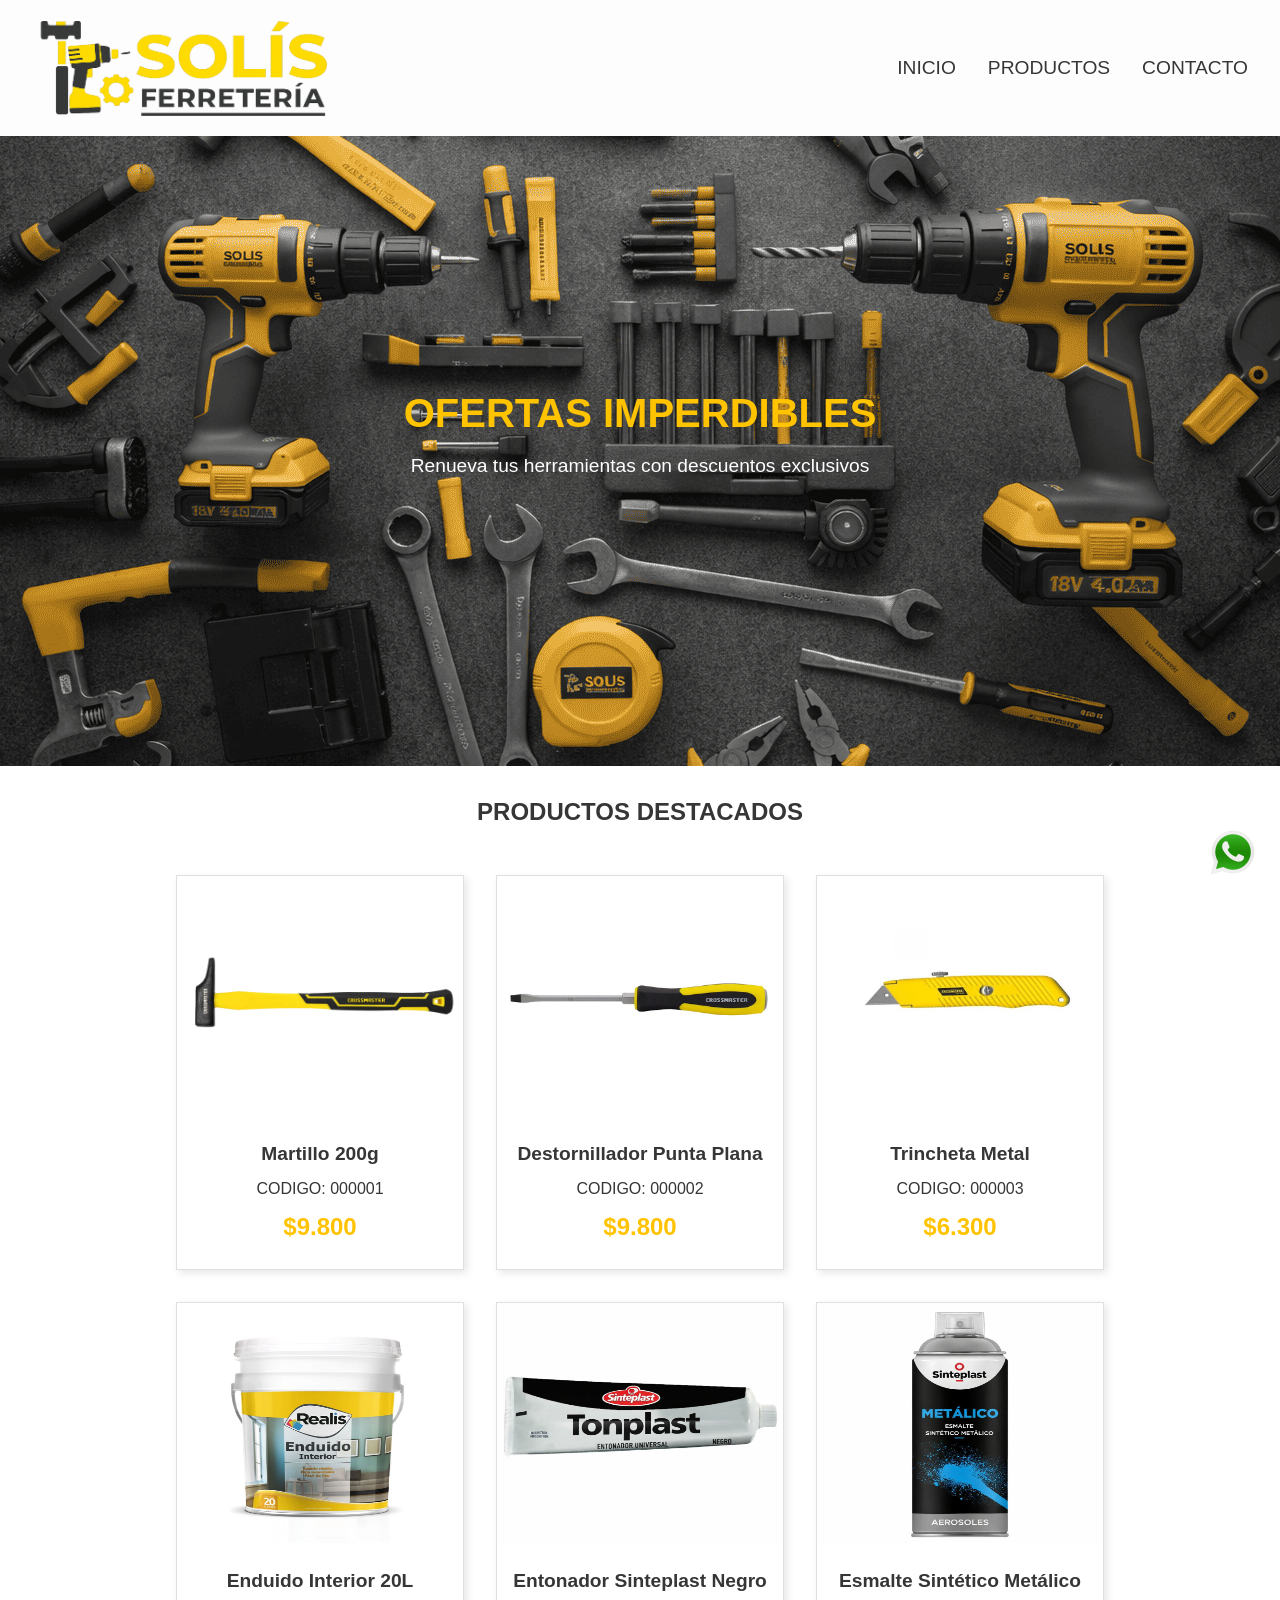
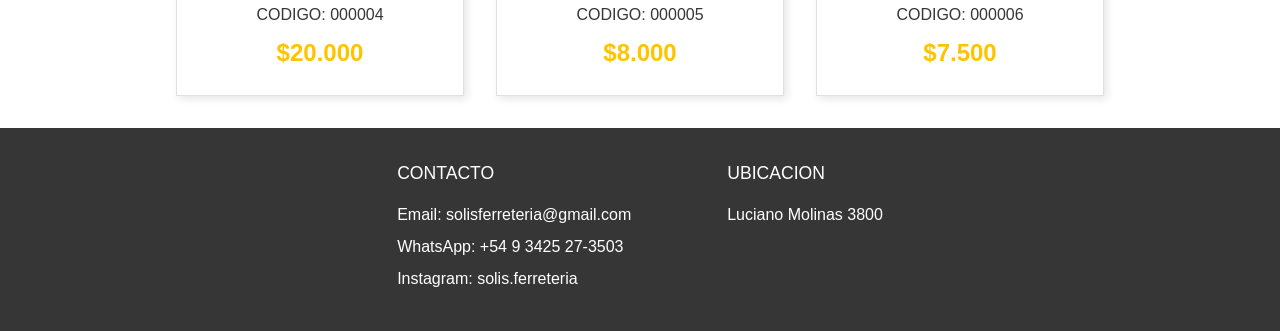
<file: index.html>
<!DOCTYPE html>
<html lang="en">
<head>
    <meta charset="UTF-8">
    <meta name="viewport" content="width=device-width, initial-scale=1.0">
    <title>Solís Ferretería</title>
    <meta name="description" content="Aprovecha ofertas imperdibles en Solís Ferretería. Encuentra herramientas, pinturas y artículos de construcción con descuentos exclusivos en Santa Fe. ¡Renueva tu hogar hoy!">
    <meta name="keywords" content="Solís Ferretería, ferretería en Santa Fe, herramientas, construcción, ofertas herramientas, materiales de construcción, Luciano Molinas 3800, ferretería cerca de mí">
    <link rel="stylesheet" href="./css/estilos.css">
    <link rel="preconnect" href="https://fonts.googleapis.com">
    <link rel="preconnect" href="https://fonts.gstatic.com" crossorigin>
    <link href="https://fonts.googleapis.com/css2?family=Gabarito:wght@400..900&family=Montserrat:ital,wght@0,100..900;1,100..900&family=Nunito:ital,wght@0,200..1000;1,200..1000&display=swap" rel="stylesheet">
    <title>Bootstrap demo</title>
    <link href="https://cdn.jsdelivr.net/npm/bootstrap@5.3.8/dist/css/bootstrap.min.css" rel="stylesheet" integrity="sha384-sRIl4kxILFvY47J16cr9ZwB07vP4J8+LH7qKQnuqkuIAvNWLzeN8tE5YBujZqJLB" crossorigin="anonymous">
</head>
<body>
    <header>
        <a href="index.html" class="logo">
            <img src="img/logo.png" alt="Solís Ferretería" height="120rem" width="auto">
        </a>
        <nav>
            <ul>
                <li><a href="./index.html">INICIO</a></li>
                <li><a href="./pages/productos.html">PRODUCTOS</a></li>
                <li><a href="./pages/contacto.html">CONTACTO</a></li>
            </ul>
        </nav>
    </header>

    <main>
        <section class="ofertas">
            <div class="portada-ofertas">
                <h1>OFERTAS IMPERDIBLES</h1> 
                <p>Renueva tus herramientas con descuentos exclusivos</p> 
            </div>
        </section>
        <section class="productos">
            <h2>PRODUCTOS DESTACADOS</h2>
            <div class="lista-productos">

                <div class="tarjeta-producto">
                    <img src="img/producto1.jpg" alt="Martillo de carpintero de 200 gramos">
                    <div class="info-producto">
                        <p class="nombre">Martillo 200g</p>
                        <p>CODIGO: 000001</p>
                        <p class="precio">$9.800</p>
                    </div>
                </div>

                <div class="tarjeta-producto">
                    <img src="img/producto2.jpg" alt="Destornillador de punta plana">
                    <div class="info-producto">
                        <p class="nombre">Destornillador Punta Plana</p>
                        <p>CODIGO: 000002</p>
                        <p class="precio">$9.800</p>
                    </div>
                </div>

                <div class="tarjeta-producto">
                    <img src="img/producto3.jpg" alt="Trincheta de metal">
                    <div class="info-producto">
                        <p class="nombre">Trincheta Metal</p>
                        <p>CODIGO: 000003</p>
                        <p class="precio">$6.300</p>
                    </div>
                </div>

                <div class="tarjeta-producto">
                    <img src="img/producto4.jpg" alt="Enduido Interior 20L">
                    <div class="info-producto">
                        <p class="nombre">Enduido Interior 20L</p>
                        <p>CODIGO: 000004</p>
                        <p class="precio">$20.000</p>
                    </div>
                </div>

                <div class="tarjeta-producto">
                    <img src="img/producto5.jpeg" alt="Entonador Sinteplast Negro">
                    <div class="info-producto">
                        <p class="nombre">Entonador Sinteplast Negro</p>
                        <p>CODIGO: 000005</p>
                        <p class="precio">$8.000</p>
                    </div>
                </div>

                <div class="tarjeta-producto">
                    <img src="img/producto6.jpeg" alt="Esmalte Sintético Metálico">
                    <div class="info-producto">
                        <p class="nombre">Esmalte Sintético Metálico</p>
                        <p>CODIGO: 000006</p>
                        <p class="precio">$7.500</p>
                    </div>
                </div>

            </div>
        </section>
    </main>

    <footer>
        <div>
            <p class="titulo-footer">CONTACTO</p>
            <p>Email: solisferreteria@gmail.com</p>
            <p>WhatsApp: +54 9 3425 27-3503</p>
            <p>Instagram: solis.ferreteria</p>
        </div>
        <div>
            <p class="titulo-footer">UBICACION</p>
            <p>Luciano Molinas 3800</p>
        </div>
    </footer>
    <script src="https://cdn.jsdelivr.net/npm/bootstrap@5.3.3/dist/js/bootstrap.bundle.min.js" defer></script>
    <a href="https://wa.me/5493425273503" class="whatsapp-btn" target="_blank">
        <img src="img/WhatsApp.png" alt="Contactar a Solís Ferretería por WhatsApp">
    </a>
</body>
</html>
</file>
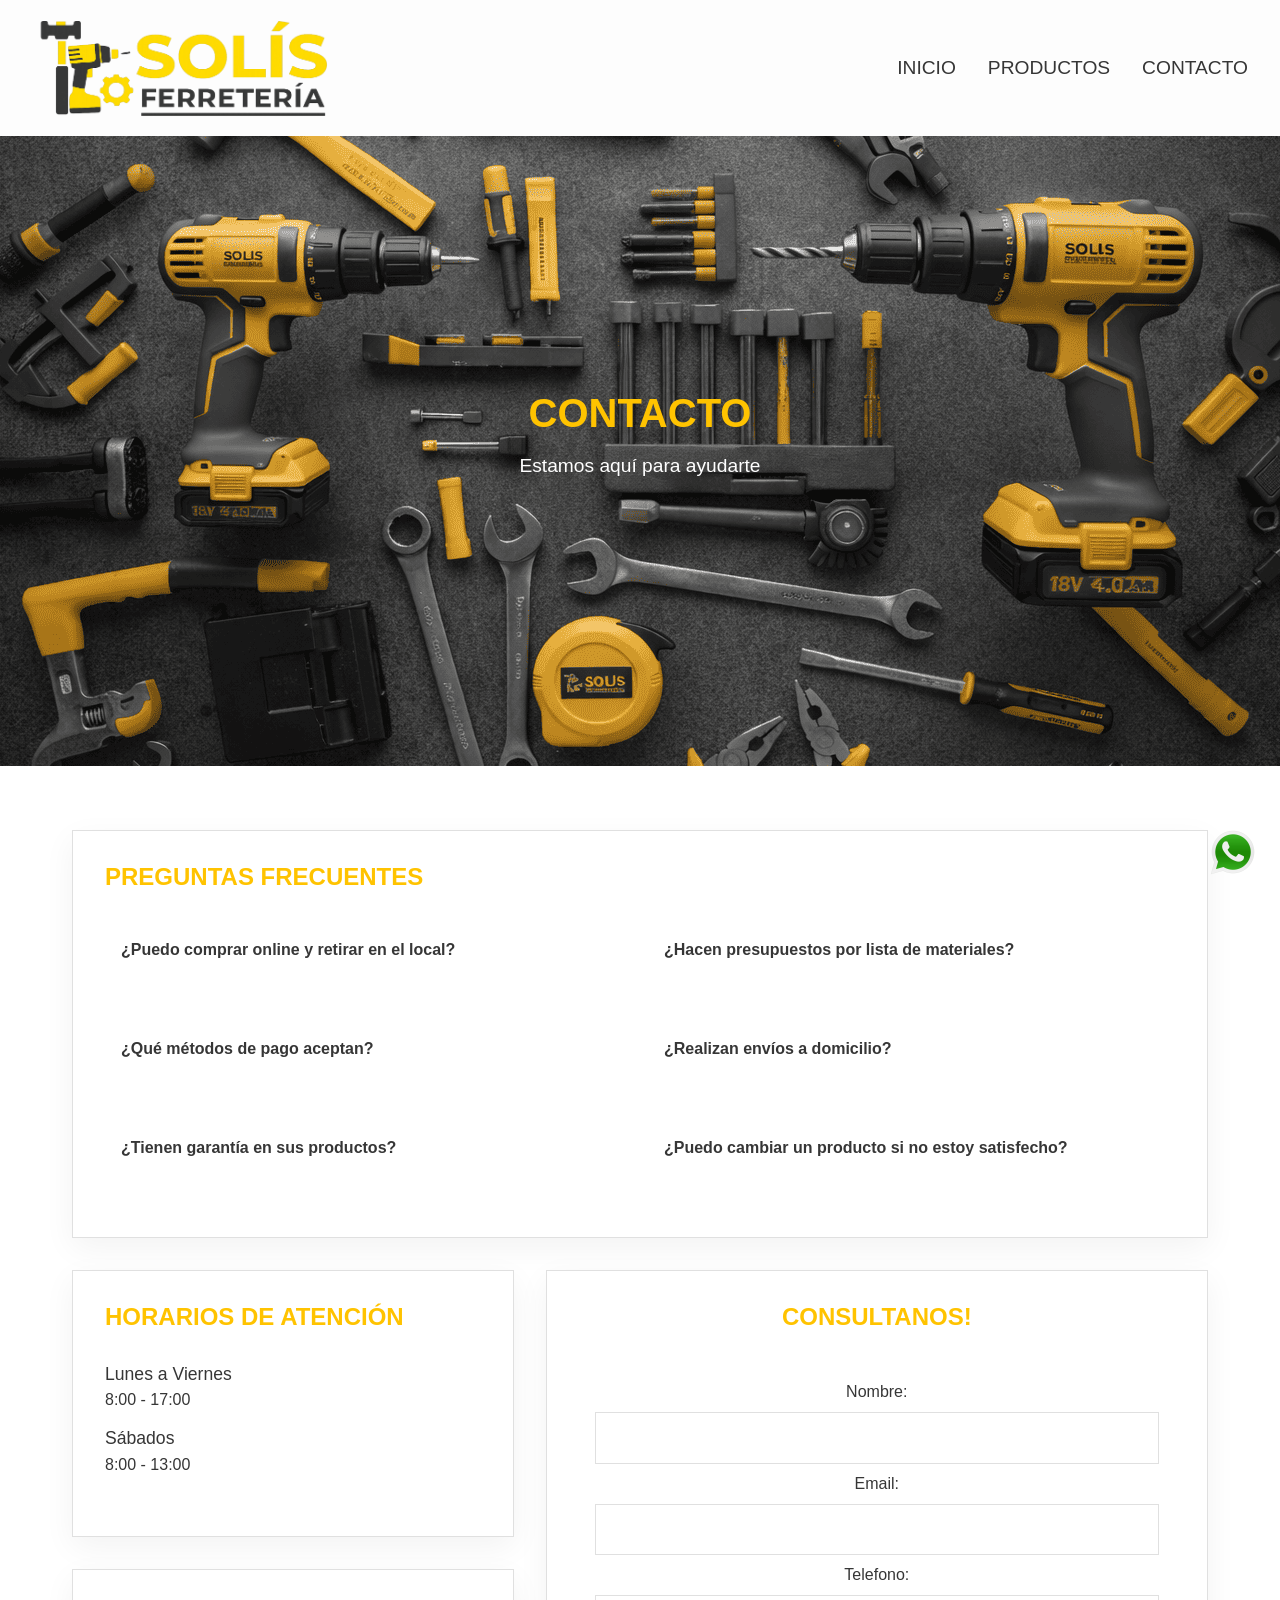
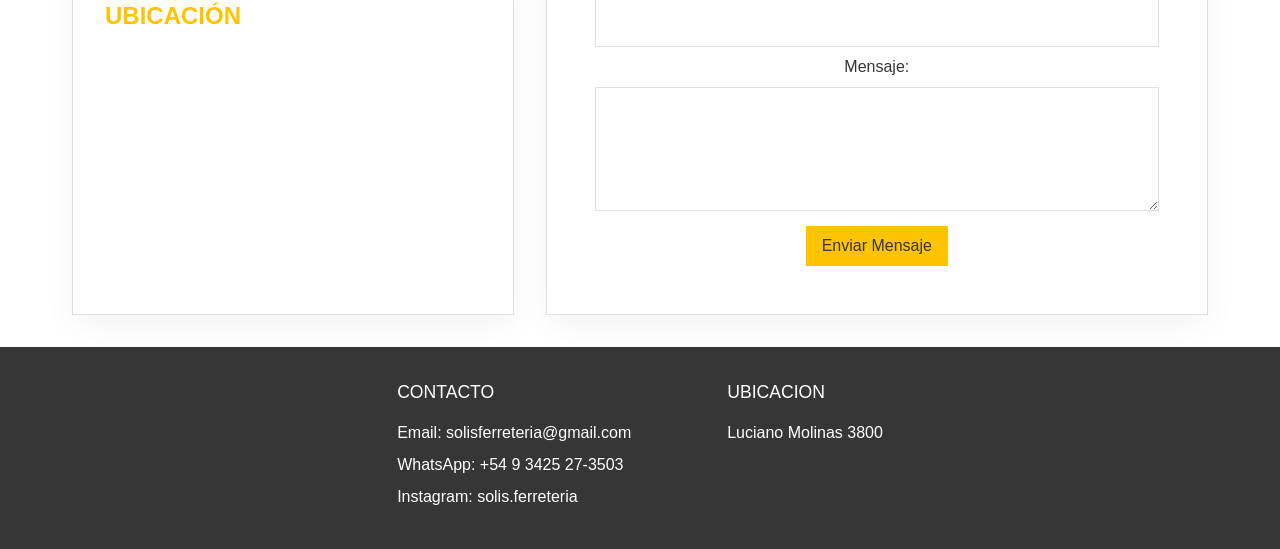
<file: pages/contacto.html>
<!DOCTYPE html>
<html lang="en">
<head>
    <meta charset="UTF-8">
    <meta name="viewport" content="width=device-width, initial-scale=1.0">
    <title>Solís Ferretería Contacto</title>
    <meta name="description" content="¿Tenés dudas sobre nuestros productos o necesitás un presupuesto? Contactate con Solís Ferretería. Respondemos tus consultas por formulario, WhatsApp o en nuestro local.">
    <meta name="keywords" content="contacto Solís Ferretería, presupuestos de materiales, envíos a domicilio Santa Fe, comprar por WhatsApp ferretería, retiro en local, horarios ferretería">
    <link rel="stylesheet" href="../css/estilos.css">
    <link rel="preconnect" href="https://fonts.googleapis.com">
    <link rel="preconnect" href="https://fonts.gstatic.com" crossorigin>
    <link href="https://fonts.googleapis.com/css2?family=Gabarito:wght@400..900&family=Montserrat:ital,wght@0,100..900;1,100..900&family=Nunito:ital,wght@0,200..1000;1,200..1000&display=swap" rel="stylesheet">
    <title>Bootstrap demo</title>
    <link href="https://cdn.jsdelivr.net/npm/bootstrap@5.3.8/dist/css/bootstrap.min.css" rel="stylesheet" integrity="sha384-sRIl4kxILFvY47J16cr9ZwB07vP4J8+LH7qKQnuqkuIAvNWLzeN8tE5YBujZqJLB" crossorigin="anonymous">
</head>
<body>
    <header>
        <a href="../index.html" class="logo">
            <img src="../img/logo.png" alt="Solís Ferretería" height="120rem" width="auto">
        </a>
        <nav>
            <ul>
                <li><a href="../index.html">INICIO</a></li>
                <li><a href="../pages/productos.html">PRODUCTOS</a></li>
                <li><a href="./contacto.html">CONTACTO</a></li>
            </ul>
        </nav>
    </header>

    <main>
        <section class="contacto">
            <div class="portada-contacto">
                <h1>CONTACTO</h1> 
                <p>Estamos aquí para ayudarte</p> 
            </div>
        </section>

        <div class="contacto-contenedor">

            <div class="preguntasFrecuentes">
                <h2>PREGUNTAS FRECUENTES</h2>
                <div class="listaDesplegable" id="preguntasFrecuentes">
                    <div class="accordion-item">
                        <h2 class="accordion-header">
                        <button class="accordion-button collapsed" type="button" data-bs-toggle="collapse" data-bs-target="#flush-collapseOne" aria-expanded="false" aria-controls="flush-collapseOne">
                            ¿Puedo comprar online y retirar en el local?
                        </button>
                        </h2>
                        <div id="flush-collapseOne" class="accordion-collapse collapse" data-bs-parent="#accordionFlushExample">
                        <div class="accordion-body">Por supuesto. Una vez confirmado el pago, te avisamos por WhatsApp para que pases a retirar tu pedido por nuestra sucursal de lunes a sábados.</div>
                        </div>
                    </div>
                    <div class="accordion-item">
                        <h2 class="accordion-header">
                        <button class="accordion-button collapsed" type="button" data-bs-toggle="collapse" data-bs-target="#flush-collapseTwo" aria-expanded="false" aria-controls="flush-collapseTwo">
                            ¿Hacen presupuestos por lista de materiales?
                        </button>
                        </h2>
                        <div id="flush-collapseTwo" class="accordion-collapse collapse" data-bs-parent="#accordionFlushExample">
                        <div class="accordion-body">¡Claro! Podés adjuntar tu lista en el formulario de contacto o enviarla por WhatsApp y te responderemos con los precios actualizados en el día.</div>
                        </div>
                    </div>
                    <div class="accordion-item">
                        <h2 class="accordion-header">
                        <button class="accordion-button collapsed" type="button" data-bs-toggle="collapse" data-bs-target="#flush-collapseThree" aria-expanded="false" aria-controls="flush-collapseThree">
                            ¿Qué métodos de pago aceptan?
                        </button>
                        </h2>
                        <div id="flush-collapseThree" class="accordion-collapse collapse" data-bs-parent="#accordionFlushExample">
                        <div class="accordion-body">Aceptamos efectivo, transferencia bancaria, mercado pago, tarjetas de débito y crédito.</div>
                        </div>
                    </div>
                    <div class="accordion-item">
                        <h2 class="accordion-header">
                        <button class="accordion-button collapsed" type="button" data-bs-toggle="collapse" data-bs-target="#flush-collapseFour" aria-expanded="false" aria-controls="flush-collapseFour">
                            ¿Realizan envíos a domicilio?
                        </button>
                        </h2>
                        <div id="flush-collapseFour" class="accordion-collapse collapse" data-bs-parent="#accordionFlushExample">
                        <div class="accordion-body">Sí, realizamos envíos a domicilio dentro de la ciudad de Santa Fe. El costo del envío dependerá de la zona y el monto del pedido.</div>
                        </div>
                    </div>
                    <div class="accordion-item">
                        <h2 class="accordion-header">
                        <button class="accordion-button collapsed" type="button" data-bs-toggle="collapse" data-bs-target="#flush-collapseFive" aria-expanded="false" aria-controls="flush-collapseFive">
                            ¿Tienen garantía en sus productos?
                        </button>
                        </h2>
                        <div id="flush-collapseFive" class="accordion-collapse collapse" data-bs-parent="#accordionFlushExample">
                        <div class="accordion-body">Sí, todos nuestros productos cuentan con garantía del fabricante. En caso de necesitar hacer uso de la garantía, te asistiremos en el proceso.</div>
                        </div>
                    </div>
                    <div class="accordion-item">
                        <h2 class="accordion-header">
                        <button class="accordion-button collapsed" type="button" data-bs-toggle="collapse" data-bs-target="#flush-collapseSix" aria-expanded="false" aria-controls="flush-collapseSix">
                            ¿Puedo cambiar un producto si no estoy satisfecho?
                        </button>
                        </h2>
                        <div id="flush-collapseSix" class="accordion-collapse collapse" data-bs-parent="#accordionFlushExample">
                        <div class="accordion-body">Sí, aceptamos cambios dentro de los 30 días posteriores a la compra, siempre que el producto esté en su empaque original y en condiciones óptimas.</div>
                        </div>
                    </div>
                </div>
            </div>
            
            <div class="horarios">
                <h2>HORARIOS DE ATENCIÓN</h2>
                <h3>Lunes a Viernes</h3>
                <p>8:00 - 17:00 </p>
                <h3>Sábados</h3>
                <p>8:00 - 13:00</p>
            </div>

            <div class="ubicacion">
                <h2>UBICACIÓN</h2>
                <iframe src="https://www.google.com/maps/embed?pb=!1m18!1m12!1m3!1d3397.1473233109778!2d-60.71712024577209!3d-31.62981644064863!2m3!1f0!2f0!3f0!3m2!1i1024!2i768!4f13.1!3m3!1m2!1s0x95b5a9cd9544ddf5%3A0x842e63bf93a4fab0!2sLuciano%20Molinas%203800%2C%20S3002%20Santa%20Fe%20de%20la%20Vera%20Cruz%2C%20Santa%20Fe!5e0!3m2!1ses-419!2sar!4v1766241359347!5m2!1ses-419!2sar" width="600" height="450" style="border:0;" allowfullscreen="" loading="lazy" referrerpolicy="no-referrer-when-downgrade"></iframe>
            </div>

            <div class="consultas">
                <h2>CONSULTANOS!</h2>
                <div class="formulario">
                    <form action="/submit" method="post">
                        
                        <label for="nombre">Nombre:</label>
                        <input type="text" name="nombre" id="nombre">
                        
                        <label for="email">Email:</label>
                        <input type="email" name="email" id="email">

                        <label for="telefono">Telefono:</label>
                        <input type="tel" name="telefono" id="telefono">

                        <label for="mensaje">Mensaje:</label>
                        <textarea id="mensaje" name="mensaje" rows="4"></textarea>

                        <button type="submit" class="boton-enviar">Enviar Mensaje</button>
                    </form>
                </div>
            </div>
        </div>
    </main>

    <footer>
        <div>
            <p class="titulo-footer">CONTACTO</p>
            <p>Email: solisferreteria@gmail.com</p>
            <p>WhatsApp: +54 9 3425 27-3503</p>
            <p>Instagram: solis.ferreteria</p>
        </div>
        <div>
            <p class="titulo-footer">UBICACION</p>
            <p>Luciano Molinas 3800</p>
        </div>
    </footer>
    <script src="https://cdn.jsdelivr.net/npm/bootstrap@5.3.3/dist/js/bootstrap.bundle.min.js" defer></script>
    <a href="https://wa.me/5493425273503" class="whatsapp-btn" target="_blank">
        <img src="../img/WhatsApp.png" alt="Contactar a Solís Ferretería por WhatsApp">
    </a>
</body>
</html>
</file>
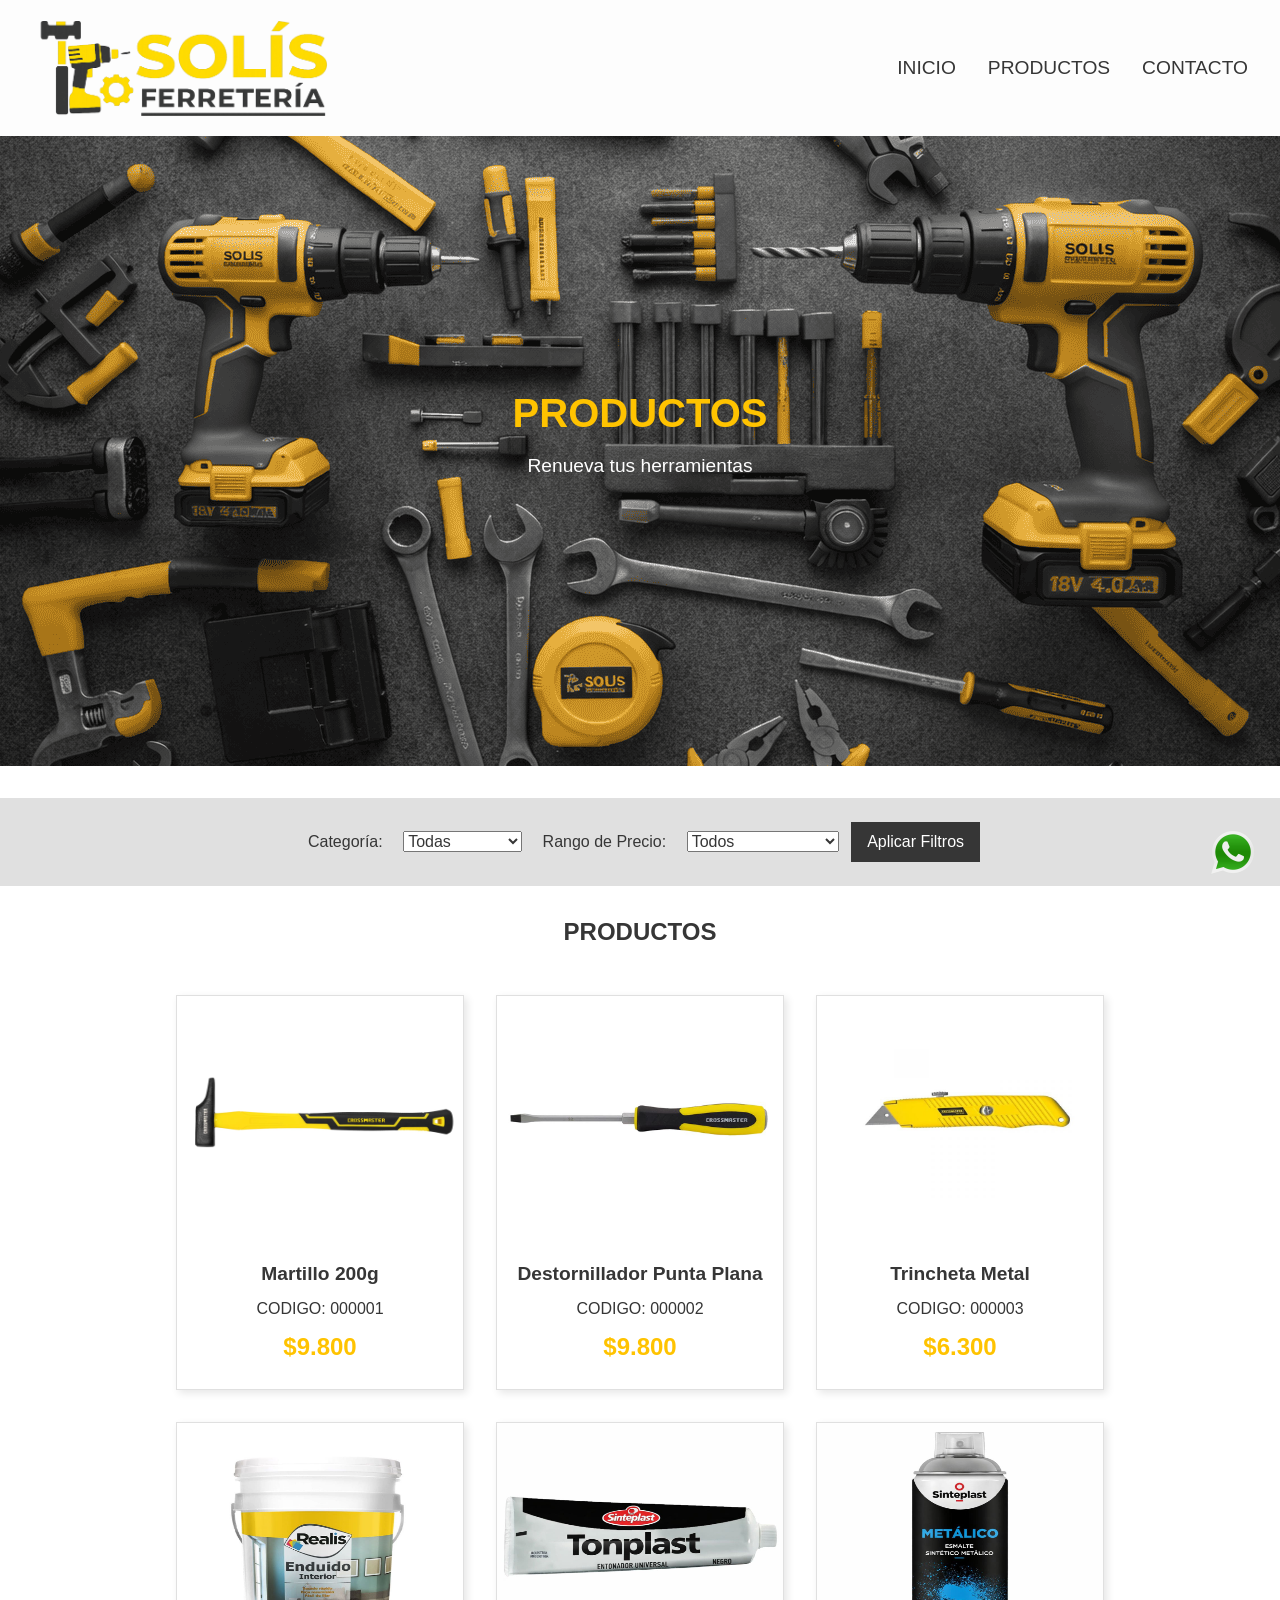
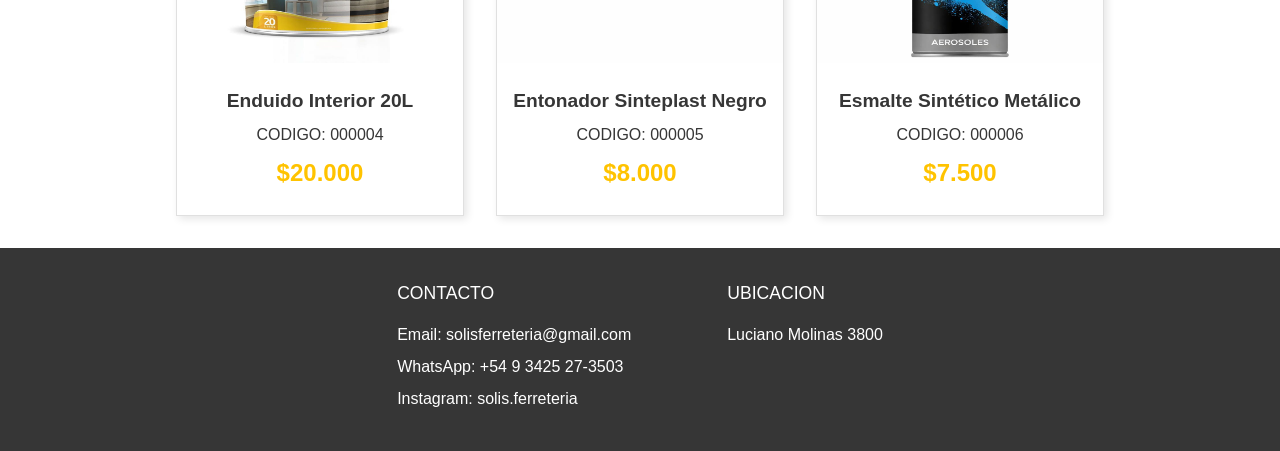
<file: pages/productos.html>
<!DOCTYPE html>
<html lang="en">
<head>
    <meta charset="UTF-8">
    <meta name="viewport" content="width=device-width, initial-scale=1.0">
    <title>Solís Ferretería Productos</title>
    <meta name="description" content="Explorá el catálogo de Solís Ferretería: herramientas manuales, pinturas, enduidos y más. Calidad garantizada para profesionales y el hogar con los mejores precios.">
    <meta name="keywords" content="catálogo de herramientas, pinturas, martillos, destornilladores, enduido interior, esmalte sintético, herramientas manuales, insumos de ferretería, Sinteplast Santa Fe">
    <link rel="stylesheet" href="../css/estilos.css">
    <link rel="preconnect" href="https://fonts.googleapis.com">
    <link rel="preconnect" href="https://fonts.gstatic.com" crossorigin>
    <link href="https://fonts.googleapis.com/css2?family=Gabarito:wght@400..900&family=Montserrat:ital,wght@0,100..900;1,100..900&family=Nunito:ital,wght@0,200..1000;1,200..1000&display=swap" rel="stylesheet">
    <title>Bootstrap demo</title>
    <link href="https://cdn.jsdelivr.net/npm/bootstrap@5.3.8/dist/css/bootstrap.min.css" rel="stylesheet" integrity="sha384-sRIl4kxILFvY47J16cr9ZwB07vP4J8+LH7qKQnuqkuIAvNWLzeN8tE5YBujZqJLB" crossorigin="anonymous">
</head>
<body>
    <header>
        <a href="../index.html" class="logo">
            <img src="../img/logo.png" alt="Solís Ferretería" height="120rem" width="auto">
        </a>
        <nav>
            <ul>
                <li><a href="../index.html">INICIO</a></li>
                <li><a href="./productos.html">PRODUCTOS</a></li>
                <li><a href="../pages/contacto.html">CONTACTO</a></li>
            </ul>
        </nav>
    </header>

    <main>
        <section class="prod">
            <div class="portada-productos">
                <h1>PRODUCTOS</h1> 
                <p>Renueva tus herramientas</p> 
            </div>
        </section>

        <section class="filtros">
            <form action="/submit" method="post">

                <label for="categoria">Categoría:</label>
                <select name="categoria" id="categoria">
                    <option value="todas">Todas</option>
                    <option value="herramientas">Herramientas</option>
                    <option value="materiales">Materiales</option>
                    <option value="accesorios">Accesorios</option>
                </select>

                <label for="precio">Rango de Precio:</label>
                <select name="precio" id="precio">
                    <option value="todos">Todos</option>
                    <option value="0-5000">$0 - $5.000</option>
                    <option value="5001-10000">$5.001 - $10.000</option>
                    <option value="10001-20000">$10.001 - $20.000</option>
                </select>

                <button type="submit">Aplicar Filtros</button>
            </form>
        </section>

        <section class="productos">
            <h2>PRODUCTOS</h2>
            <div class="lista-productos">
                
                <div class="tarjeta-producto">
                    <img src="../img/producto1.jpg" alt="Martillo de carpintero de 200 gramos">
                    <div class="info-producto">
                        <p class="nombre">Martillo 200g</p>
                        <p>CODIGO: 000001</p>
                        <p class="precio">$9.800</p>
                    </div>
                </div>

                <div class="tarjeta-producto">
                    <img src="../img/producto2.jpg" alt="Destornillador de punta plana">
                    <div class="info-producto">
                        <p class="nombre">Destornillador Punta Plana</p>
                        <p>CODIGO: 000002</p>
                        <p class="precio">$9.800</p>
                    </div>
                </div>

                <div class="tarjeta-producto">
                    <img src="../img/producto3.jpg" alt="Trincheta de metal">
                    <div class="info-producto">
                        <p class="nombre">Trincheta Metal</p>
                        <p>CODIGO: 000003</p>
                        <p class="precio">$6.300</p>
                    </div>
                </div>

                <div class="tarjeta-producto">
                    <img src="../img/producto4.jpg" alt="Enduido Interior 20L">
                    <div class="info-producto">
                        <p class="nombre">Enduido Interior 20L</p>
                        <p>CODIGO: 000004</p>
                        <p class="precio">$20.000</p>
                    </div>
                </div>

                <div class="tarjeta-producto">
                    <img src="../img/producto5.jpeg" alt="Entonador Sinteplast Negro">
                    <div class="info-producto">
                        <p class="nombre">Entonador Sinteplast Negro</p>
                        <p>CODIGO: 000005</p>
                        <p class="precio">$8.000</p>
                    </div>
                </div>

                <div class="tarjeta-producto">
                    <img src="../img/producto6.jpeg" alt="Esmalte Sintético Metálico">
                    <div class="info-producto">
                        <p class="nombre">Esmalte Sintético Metálico</p>
                        <p>CODIGO: 000006</p>
                        <p class="precio">$7.500</p>
                    </div>
                </div>

            </div>
        </section>

    </main>

    <footer>
        <div>
            <p class="titulo-footer">CONTACTO</p>
            <p>Email: solisferreteria@gmail.com</p>
            <p>WhatsApp: +54 9 3425 27-3503</p>
            <p>Instagram: solis.ferreteria</p>
        </div>
        <div>
            <p class="titulo-footer">UBICACION</p>
            <p>Luciano Molinas 3800</p>
        </div>
    </footer>
    <script src="https://cdn.jsdelivr.net/npm/bootstrap@5.3.3/dist/js/bootstrap.bundle.min.js" defer></script>
    <a href="https://wa.me/5493425273503" class="whatsapp-btn" target="_blank">
        <img src="../img/WhatsApp.png" alt="Contactar a Solís Ferretería por WhatsApp">
    </a>
</body>
</html>
</file>
<file: css/estilos.css>
/* Reset Global */
* {
  margin: 0;
  padding: 0;
  box-sizing: border-box;
  font-family: "Monserrat", sans-serif;
  color: #363636;
  text-decoration: none;
}

body {
  background-color: #fdfdfd;
}

/* Boton Whatsapp */
.whatsapp-btn {
  background-color: none;
  position: fixed;
  bottom: 25px;
  right: 25px;
  z-index: 1000;
}
.whatsapp-btn img {
  width: 45px;
  height: auto;
}
@media (max-width: 480px) {
  .whatsapp-btn img {
    width: 40px;
    height: auto;
  }
}

header {
  background-color: #fdfdfd;
  font-size: 1.2rem;
  display: flex;
  justify-content: space-between;
  align-items: center;
  padding: 0.5rem 2rem;
  position: sticky;
  top: 0;
  z-index: 1000;
}
@media (max-width: 768px) {
  header {
    flex-direction: column;
    gap: 1rem;
  }
}
@media (max-width: 480px) {
  header {
    flex-direction: column;
    gap: 0.5rem;
    padding: 1rem 1rem;
  }
}
@media (max-width: 768px) {
  header img {
    width: 240px;
    height: auto;
    margin-bottom: 0;
  }
}
@media (max-width: 480px) {
  header img {
    width: 160px;
    height: auto;
    margin-bottom: 0;
  }
}
header nav ul {
  display: flex;
  list-style: none;
  gap: 2rem;
  margin: 0;
  padding: 0;
}
@media (max-width: 768px) {
  header nav ul {
    flex-direction: row;
  }
}
@media (max-width: 480px) {
  header nav ul {
    flex-direction: column;
    align-items: center;
    gap: 0.4rem;
  }
}
header nav ul li a {
  color: #363636;
  font-weight: 400;
  text-decoration: none;
}
header nav ul li a:hover {
  color: #FFC300;
}
@media (max-width: 768px) {
  header nav ul li a {
    font-size: 1rem;
  }
}
@media (max-width: 480px) {
  header nav ul li a {
    font-size: 0.9rem;
    margin: 0;
  }
}

footer {
  background-color: #363636;
  padding: 2rem 1rem;
  display: flex;
  justify-content: center;
  gap: 6rem;
  align-items: flex-start;
}
@media (max-width: 768px) {
  footer {
    flex-direction: column;
    align-items: center;
    text-align: center;
    gap: 2.5rem;
    padding: 2rem 0.6rem;
  }
}
footer p {
  color: #ffffff;
  font-weight: 300;
  font-size: 1rem;
  margin-bottom: 0.5rem;
}
@media (max-width: 768px) {
  footer p {
    font-size: 0.9rem;
  }
}
@media (max-width: 480px) {
  footer p {
    font-size: 0.8rem;
  }
}
footer .titulo-footer {
  font-size: 1.1rem;
  font-weight: 500;
  margin-bottom: 1rem;
}
@media (max-width: 768px) {
  footer .titulo-footer {
    font-size: 1.1rem;
    margin-bottom: 0.4rem;
  }
}
@media (max-width: 480px) {
  footer .titulo-footer {
    font-size: 0.9rem;
    margin-bottom: 0.3rem;
  }
}

.contacto {
  background-image: url(../img/fondo.png);
  background-repeat: no-repeat;
  background-position: center;
  height: 70vh;
  display: flex;
  flex-direction: column;
  justify-content: center;
  align-items: center;
  text-align: center;
  margin-bottom: 2rem;
}
@media (max-width: 768px) {
  .contacto {
    height: 50vh;
  }
}
@media (max-width: 480px) {
  .contacto {
    height: 45vh;
  }
}
.contacto h1 {
  font-size: 2.5rem;
  font-weight: 700;
  color: #FFC300;
}
@media (max-width: 768px) {
  .contacto h1 {
    font-size: 2rem;
  }
}
@media (max-width: 480px) {
  .contacto h1 {
    font-size: 1.6rem;
  }
}
.contacto p {
  font-size: 1.2rem;
  font-weight: 400;
  color: #ffffff;
  padding: 0.4rem 0rem 1rem;
}
@media (max-width: 768px) {
  .contacto p {
    font-size: 1rem;
  }
}
@media (max-width: 480px) {
  .contacto p {
    font-size: 0.9rem;
  }
}

.contacto-contenedor {
  display: grid;
  grid-template-columns: 1fr 1.5fr;
  grid-template-areas: "preguntas preguntas" "horarios formulario" "ubicacion formulario";
  gap: 2rem;
  padding: 2rem;
  max-width: 1200px;
  margin: 0 auto;
}
.contacto-contenedor .preguntasFrecuentes, .contacto-contenedor .horarios, .contacto-contenedor .ubicacion, .contacto-contenedor .consultas {
  background-color: #ffffff;
  box-shadow: 0 10px 30px rgba(0, 0, 0, 0.05);
  border: 1px solid #e0e0e0;
  padding: 2rem;
  width: 100%;
  width: 100%;
  box-sizing: border-box;
  transition: transform 0.3s ease-in-out, box-shadow 0.3s ease-in-out, max-width 0.5s ease;
}
.contacto-contenedor .preguntasFrecuentes:hover, .contacto-contenedor .horarios:hover, .contacto-contenedor .ubicacion:hover, .contacto-contenedor .consultas:hover {
  transform: translateY(-5px);
  box-shadow: 0 12px 24px rgba(0, 0, 0, 0.12);
}
@media (max-width: 768px) {
  .contacto-contenedor {
    display: flex;
    flex-direction: column;
    align-items: center;
  }
  .contacto-contenedor .preguntasFrecuentes, .contacto-contenedor .horarios, .contacto-contenedor .ubicacion, .contacto-contenedor .consultas {
    max-width: 600px;
  }
}
.contacto-contenedor h2 {
  font-size: 1.5rem;
  margin-bottom: 2rem;
  font-weight: 700;
}
@media (max-width: 768px) {
  .contacto-contenedor h2 {
    font-size: 1.4rem;
  }
}
@media (max-width: 480px) {
  .contacto-contenedor h2 {
    font-size: 1.2rem;
  }
}
.contacto-contenedor h2 {
  color: #FFC300;
}
@media (max-width: 768px) {
  .contacto-contenedor h2 {
    font-size: 1.2rem;
  }
}
@media (max-width: 768px) {
  .contacto-contenedor h3 {
    font-size: 1rem;
  }
}
@media (max-width: 768px) {
  .contacto-contenedor p {
    font-size: 0.9rem;
  }
}
.contacto-contenedor .preguntasFrecuentes {
  grid-area: preguntas;
}
.contacto-contenedor .preguntasFrecuentes .listaDesplegable {
  display: grid;
  grid-template-columns: 1fr 1fr;
  gap: 1rem;
  width: 100%;
}
@media (max-width: 768px) {
  .contacto-contenedor .preguntasFrecuentes .listaDesplegable {
    grid-template-columns: 1fr;
  }
}
.contacto-contenedor .preguntasFrecuentes .accordion-button {
  background-color: #ffffff;
  color: #363636;
  font-weight: 600;
  padding: 1rem;
  font-size: 1rem;
  transition: color 0.3s ease;
}
.contacto-contenedor .preguntasFrecuentes .accordion-button:hover {
  color: #FFC300;
  background-color: #ffffff;
}
@media (max-width: 768px) {
  .contacto-contenedor .preguntasFrecuentes .accordion-button {
    font-size: 0.9rem;
  }
}
.contacto-contenedor .preguntasFrecuentes .accordion-body {
  text-align: left;
  padding: 0 1rem 1rem 1rem;
  color: #363636;
  font-size: 0.95rem;
}
@media (max-width: 768px) {
  .contacto-contenedor .preguntasFrecuentes .accordion-body {
    font-size: 0.85rem;
  }
}
.contacto-contenedor .horarios h3, .contacto-contenedor .ubicacion h3, .contacto-contenedor .consultas h3 {
  font-size: 1.1rem;
  color: #363636;
  margin-top: 1rem;
  margin-bottom: 0.2rem;
}
.contacto-contenedor .horarios {
  grid-area: horarios;
}
.contacto-contenedor .ubicacion {
  grid-area: ubicacion;
}
.contacto-contenedor .ubicacion iframe {
  width: 100%;
  height: 200px;
  border: none;
}
.contacto-contenedor .consultas {
  grid-area: formulario;
  display: flex;
  flex-direction: column;
  align-items: center;
  text-align: center;
}
.contacto-contenedor .consultas .formulario {
  background-color: #ffffff;
  padding: 1rem;
  width: 100%;
  display: flex;
  flex-direction: column;
  gap: 2.5rem;
}
@media (max-width: 768px) {
  .contacto-contenedor .consultas .formulario label {
    font-size: 0.9rem;
  }
}
.contacto-contenedor .consultas .formulario input, .contacto-contenedor .consultas .formulario textarea {
  width: 100%;
  padding: 0.8rem;
  border: 1px solid #e0e0e0;
  font-size: 1rem;
  margin: 0.5rem 0rem;
  transition: border-color 0.3s ease, outline 0.3s ease;
}
.contacto-contenedor .consultas .formulario input:focus-visible, .contacto-contenedor .consultas .formulario textarea:focus-visible {
  outline: 3px solid #FFC300;
  outline-offset: 2px;
  border-color: #FFC300;
}
.contacto-contenedor .consultas .formulario button {
  padding: 1rem;
  font-size: 1rem;
  border: none;
  margin: 0 0.5rem;
  padding: 0.5rem 1rem;
  color: white;
  background-color: #FFC300;
  color: #363636;
  transition: background-color 0.5s ease, transform 0.2s ease;
}
.contacto-contenedor .consultas .formulario button:active {
  background-color: #FFD700;
  transform: scale(0.95);
}

.prod {
  background-image: url(../img/fondo.png);
  background-repeat: no-repeat;
  background-position: center;
  height: 70vh;
  display: flex;
  flex-direction: column;
  justify-content: center;
  align-items: center;
  text-align: center;
  margin-bottom: 2rem;
}
@media (max-width: 768px) {
  .prod {
    height: 50vh;
  }
}
@media (max-width: 480px) {
  .prod {
    height: 45vh;
  }
}
.prod h1 {
  font-size: 2.5rem;
  font-weight: 700;
  color: #FFC300;
}
@media (max-width: 768px) {
  .prod h1 {
    font-size: 2rem;
  }
}
@media (max-width: 480px) {
  .prod h1 {
    font-size: 1.6rem;
  }
}
.prod p {
  font-size: 1.2rem;
  font-weight: 400;
  color: #ffffff;
  padding: 0.4rem 0rem 1rem;
}
@media (max-width: 768px) {
  .prod p {
    font-size: 1rem;
  }
}
@media (max-width: 480px) {
  .prod p {
    font-size: 0.9rem;
  }
}

.filtros {
  background-color: #e0e0e0;
  padding: 1rem 0rem;
  margin: 2rem 0rem 0rem 0rem;
  text-align: center;
}
@media (max-width: 768px) {
  .filtros form {
    display: grid;
    grid-template-columns: 1fr 1fr;
    gap: 1rem;
    padding: 1rem;
  }
}
.filtros label {
  font-size: 1rem;
  margin: 1rem;
}
@media (max-width: 768px) {
  .filtros label {
    font-size: 0.8rem;
    margin: 0;
    grid-row: 1;
  }
}
@media (max-width: 768px) {
  .filtros select {
    width: 100%;
    padding: 0.6rem;
    font-size: 0.8rem;
    grid-row: 2;
  }
}
.filtros button {
  padding: 1rem;
  font-size: 1rem;
  border: none;
  margin: 0 0.5rem;
  padding: 0.5rem 1rem;
  color: white;
  background-color: #363636;
  color: #ffffff;
}
@media (max-width: 768px) {
  .filtros button {
    grid-column: 1/span 2;
    grid-row: 3;
    width: 100%;
    margin: 1rem 0 0 0;
    padding: 0.6rem;
  }
}

.productos h2 {
  font-size: 1.5rem;
  margin-bottom: 2rem;
  font-weight: 700;
}
@media (max-width: 768px) {
  .productos h2 {
    font-size: 1.4rem;
  }
}
@media (max-width: 480px) {
  .productos h2 {
    font-size: 1.2rem;
  }
}
.productos h2 {
  margin-top: 2rem;
  margin-bottom: 1rem;
}
.productos .lista-productos {
  padding: 2rem;
  display: grid;
  grid-template-columns: repeat(auto-fit, 18rem);
  gap: 2rem;
  justify-content: center;
}
@media (max-width: 768px) {
  .productos .lista-productos {
    grid-template-columns: repeat(auto-fit, 12rem);
  }
}
.productos .lista-productos .tarjeta-producto {
  background-color: #ffffff;
  text-align: center;
  border: 1px solid #e0e0e0;
  box-shadow: 0.2rem 0.2rem 0.5rem rgba(0, 0, 0, 0.1);
  transition: transform 0.3s ease-in-out, box-shadow 0.3s ease-in-out;
}
.productos .lista-productos .tarjeta-producto:hover {
  transform: translateY(-10px) scale(1.02);
  box-shadow: 0 10px 20px rgba(0, 0, 0, 0.15);
}
.productos .lista-productos .tarjeta-producto img {
  width: 100%;
  height: 15rem;
}
@media (max-width: 768px) {
  .productos .lista-productos .tarjeta-producto img {
    height: 10rem;
    width: auto;
  }
}
.productos .lista-productos .tarjeta-producto .info-producto {
  padding: 1rem;
}
.productos .lista-productos .tarjeta-producto .info-producto p {
  margin: 0.5rem 0rem;
}
@media (max-width: 768px) {
  .productos .lista-productos .tarjeta-producto .info-producto p {
    font-size: 0.8rem;
  }
}
.productos .lista-productos .tarjeta-producto .info-producto .nombre {
  font-size: 1.2rem;
  font-weight: 700;
}
@media (max-width: 768px) {
  .productos .lista-productos .tarjeta-producto .info-producto .nombre {
    font-size: 1rem;
  }
}
.productos .lista-productos .tarjeta-producto .info-producto .precio {
  color: #FFC300;
  font-size: 1.5rem;
  font-weight: 700;
}
@media (max-width: 768px) {
  .productos .lista-productos .tarjeta-producto .info-producto .precio {
    font-size: 1.2rem;
  }
}

.ofertas {
  background-image: url(../img/fondo.png);
  background-repeat: no-repeat;
  background-position: center;
  height: 70vh;
  display: flex;
  flex-direction: column;
  justify-content: center;
  align-items: center;
  text-align: center;
  margin-bottom: 2rem;
}
@media (max-width: 768px) {
  .ofertas {
    height: 50vh;
  }
}
@media (max-width: 480px) {
  .ofertas {
    height: 45vh;
  }
}
.ofertas h1 {
  font-size: 2.5rem;
  font-weight: 700;
  color: #FFC300;
}
@media (max-width: 768px) {
  .ofertas h1 {
    font-size: 2rem;
  }
}
@media (max-width: 480px) {
  .ofertas h1 {
    font-size: 1.6rem;
  }
}
.ofertas p {
  font-size: 1.2rem;
  font-weight: 400;
  color: #ffffff;
  padding: 0.4rem 0rem 1rem;
}
@media (max-width: 768px) {
  .ofertas p {
    font-size: 1rem;
  }
}
@media (max-width: 480px) {
  .ofertas p {
    font-size: 0.9rem;
  }
}

.productos {
  text-align: center;
}
.productos h2 {
  font-size: 1.5rem;
  margin-bottom: 2rem;
  font-weight: 700;
}
@media (max-width: 768px) {
  .productos h2 {
    font-size: 1.4rem;
  }
}
@media (max-width: 480px) {
  .productos h2 {
    font-size: 1.2rem;
  }
}
.productos h2 {
  color: #363636;
  margin-bottom: 1rem;
}

/*# sourceMappingURL=estilos.css.map */
</file>
